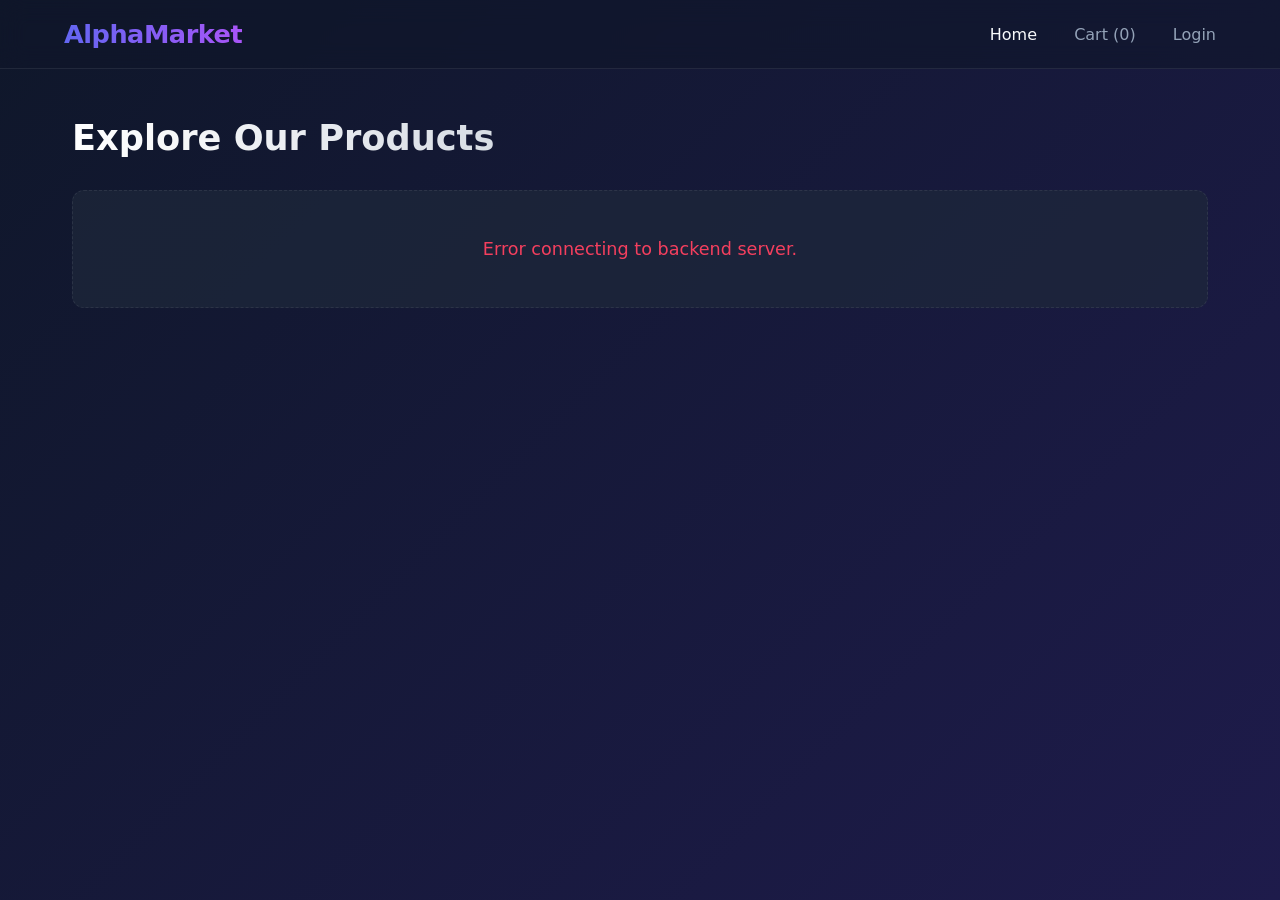
<file: frontend/index.html>
<!DOCTYPE html>
<html lang="en">
<head>
    <meta charset="UTF-8">
    <meta name="viewport" content="width=device-width, initial-scale=1.0">
    <title>CodeAlpha Storefront</title>
    <link rel="stylesheet" href="css/style.css">
</head>
<body>
    <header class="navbar">
        <div class="logo">AlphaMarket</div>
        <nav>
            <a href="index.html" class="active">Home</a>
            <a href="cart.html">Cart (<span id="cart-count">0</span>)</a>
            <a href="login.html" id="auth-link">Login</a>
        </nav>
    </header>

    <main class="container">
        <h1 class="section-title">Explore Our Products</h1>
        <div id="product-grid" class="product-grid">
            <p class="loading">Loading our catalog items...</p>
        </div>
    </main>

    <script src="main.js"></script>
</body>
</html>
</file>
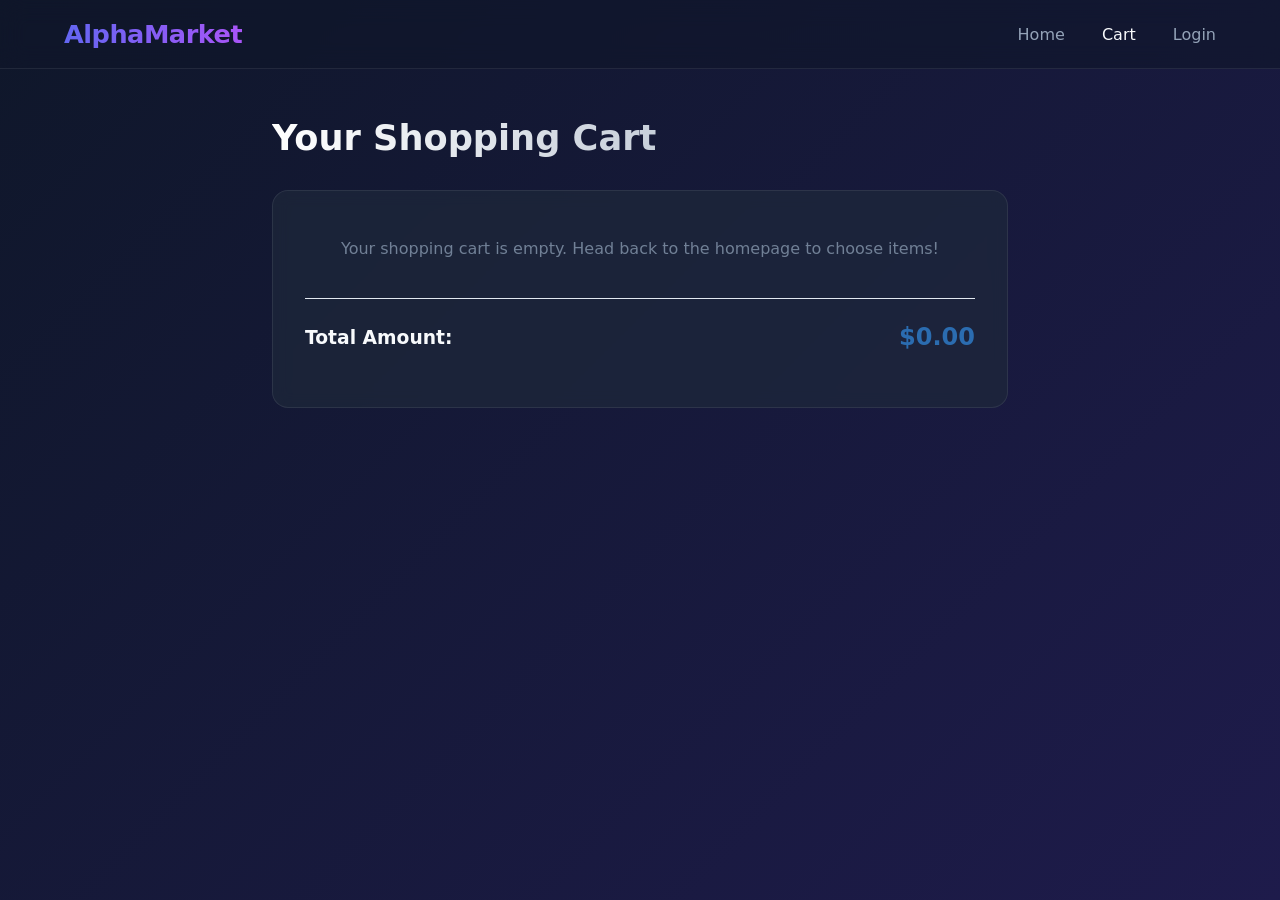
<file: frontend/cart.html>
<!DOCTYPE html>
<html lang="en">
<head>
    <meta charset="UTF-8">
    <meta name="viewport" content="width=device-width, initial-scale=1.0">
    <title>Your Cart - AlphaMarket</title>
    <link rel="stylesheet" href="css/style.css">
</head>
<body>
    <header class="navbar">
        <div class="logo">AlphaMarket</div>
        <nav>
            <a href="index.html">Home</a>
            <a href="cart.html" class="active">Cart</a>
            <a href="login.html" id="auth-link">Login</a>
        </nav>
    </header>

    <main class="container" style="max-width: 800px;">
        <h1 class="section-title">Your Shopping Cart</h1>
        
        <div class="product-card" style="padding: 2rem;">
            <div id="cart-items-list">
                <p class="loading">Your shopping cart is empty.</p>
            </div>
            
            <hr style="margin: 1.5rem 0; border: 0; border-top: 1px solid #e2e8f0;">
            
            <div style="display: flex; justify-content: space-between; align-items: center; margin-bottom: 1.5rem;">
                <h3>Total Amount:</h3>
                <h2 id="cart-total-price" style="color: #2b6cb0;">$0.00</h2>
            </div>
            
            <button id="checkout-btn" class="btn" style="width: 100%; display: none;">Proceed to Secure Checkout</button>
        </div>
    </main>

    <script src="cart.js"></script>
</body>
</html>
</file>
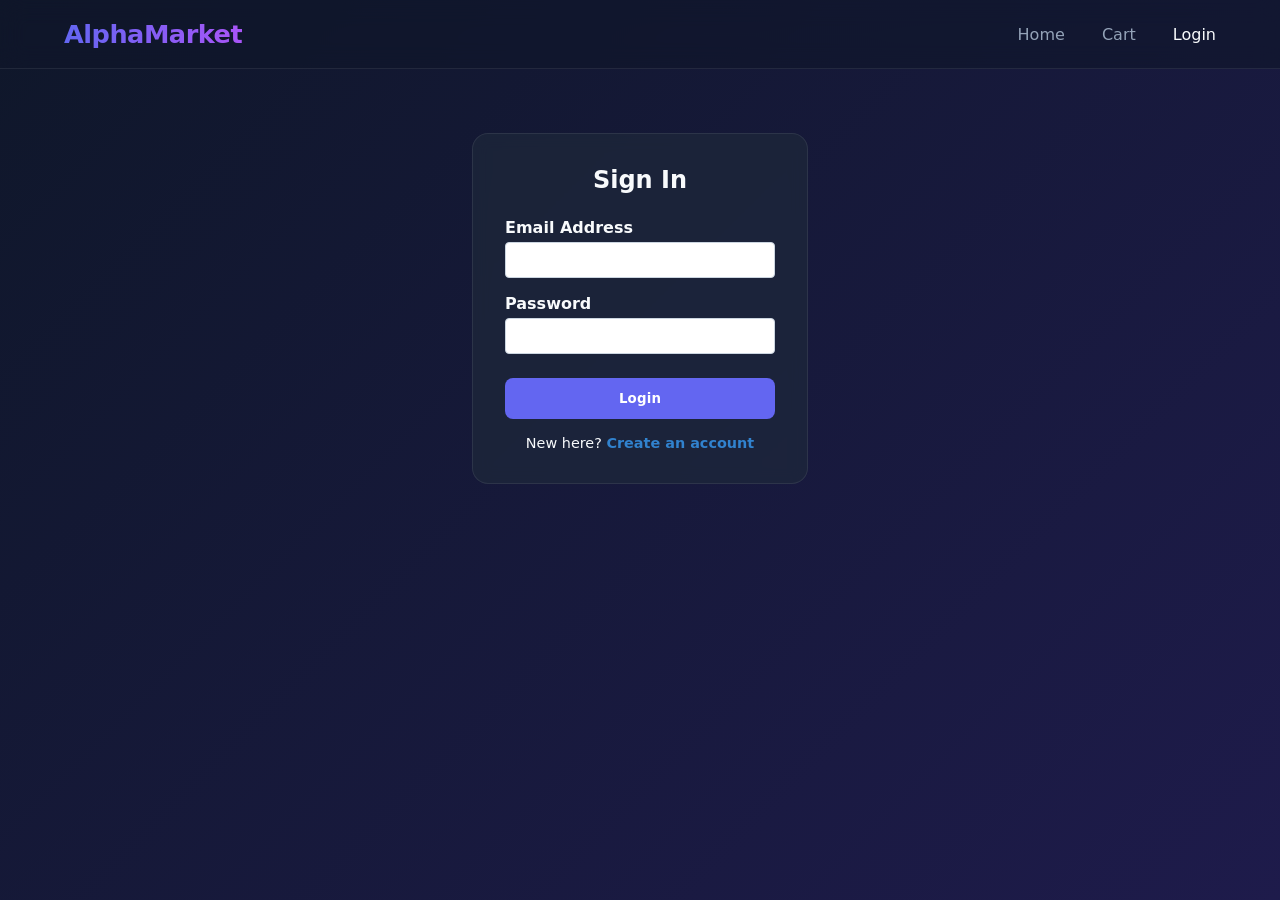
<file: frontend/login.html>
<!DOCTYPE html>
<html lang="en">
<head>
    <meta charset="UTF-8">
    <meta name="viewport" content="width=device-width, initial-scale=1.0">
    <title>Login / Register - AlphaMarket</title>
    <link rel="stylesheet" href="css/style.css">
</head>
<body>
    <header class="navbar">
        <div class="logo">AlphaMarket</div>
        <nav>
            <a href="index.html">Home</a>
            <a href="cart.html">Cart</a>
            <a href="login.html" class="active" id="auth-link">Login</a>
        </nav>
    </header>

    <div class="container" style="max-width: 400px; margin-top: 4rem;">
        <div class="product-card" id="login-box" style="padding: 2rem;">
            <h2 style="margin-bottom: 1.5rem; text-align: center;">Sign In</h2>
            <form id="login-form">
                <div style="margin-bottom: 1rem;">
                    <label style="display: block; margin-bottom: 0.3rem; font-weight: 600;">Email Address</label>
                    <input type="email" id="login-email" required style="width: 100%; padding: 0.6rem; border: 1px solid #cbd5e0; border-radius: 4px;">
                </div>
                <div style="margin-bottom: 1.5rem;">
                    <label style="display: block; margin-bottom: 0.3rem; font-weight: 600;">Password</label>
                    <input type="password" id="login-password" required style="width: 100%; padding: 0.6rem; border: 1px solid #cbd5e0; border-radius: 4px;">
                </div>
                <button type="submit" class="btn" style="width: 100%;">Login</button>
            </form>
            <p style="margin-top: 1rem; text-align: center; font-size: 0.9rem;">
                New here? <a href="#" id="show-register" style="color: #3182ce; text-decoration: none; font-weight: 600;">Create an account</a>
            </p>
        </div>

        <div class="product-card" id="register-box" style="padding: 2rem; display: none;">
            <h2 style="margin-bottom: 1.5rem; text-align: center;">Create Account</h2>
            <form id="register-form">
                <div style="margin-bottom: 1rem;">
                    <label style="display: block; margin-bottom: 0.3rem; font-weight: 600;">Username</label>
                    <input type="text" id="register-username" required style="width: 100%; padding: 0.6rem; border: 1px solid #cbd5e0; border-radius: 4px;">
                </div>
                <div style="margin-bottom: 1rem;">
                    <label style="display: block; margin-bottom: 0.3rem; font-weight: 600;">Email Address</label>
                    <input type="email" id="register-email" required style="width: 100%; padding: 0.6rem; border: 1px solid #cbd5e0; border-radius: 4px;">
                </div>
                <div style="margin-bottom: 1.5rem;">
                    <label style="display: block; margin-bottom: 0.3rem; font-weight: 600;">Password (Min 6 characters)</label>
                    <input type="password" id="register-password" minlength="6" required style="width: 100%; padding: 0.6rem; border: 1px solid #cbd5e0; border-radius: 4px;">
                </div>
                <button type="submit" class="btn" style="width: 100%;">Register</button>
            </form>
            <p style="margin-top: 1rem; text-align: center; font-size: 0.9rem;">
                Already have an account? <a href="#" id="show-login" style="color: #3182ce; text-decoration: none; font-weight: 600;">Sign In</a>
            </p>
        </div>
    </div>

    <script src="auth.js"></script>
</body>
</html>
</file>
<file: frontend/css/style.css>
:root {
    --bg-gradient: linear-gradient(135deg, #0f172a 0%, #1e1b4b 100%);
    --panel-bg: rgba(30, 41, 59, 0.7);
    --border-color: rgba(255, 255, 255, 0.08);
    --text-main: #f8fafc;
    --text-muted: #94a3b8;
    --accent: #6366f1;
    --accent-hover: #4f46e5;
    --success: #10b981;
}

* {
    margin: 0;
    padding: 0;
    box-sizing: border-box;
    font-family: 'Inter', system-ui, -apple-system, sans-serif;
}

body {
    background: var(--bg-gradient);
    color: var(--text-main);
    min-height: 100vh;
}

.navbar {
    display: flex;
    justify-content: space-between;
    align-items: center;
    background: rgba(15, 23, 42, 0.6);
    backdrop-filter: blur(12px);
    padding: 1.2rem 4rem;
    border-bottom: 1px solid var(--border-color);
    position: sticky;
    top: 0;
    z-index: 100;
}

.navbar .logo {
    font-size: 1.6rem;
    font-weight: 800;
    letter-spacing: -0.5px;
    background: linear-gradient(to right, #6366f1, #a855f7);
    -webkit-background-clip: text;
    background-clip: text;
    -webkit-text-fill-color: transparent;
}

.navbar nav a {
    color: var(--text-muted);
    text-decoration: none;
    margin-left: 2rem;
    font-weight: 500;
    transition: color 0.2s ease;
}

.navbar nav a:hover, .navbar nav a.active {
    color: var(--text-main);
}

.container {
    max-width: 1200px;
    margin: 3rem auto;
    padding: 0 2rem;
}

.section-title {
    font-size: 2.2rem;
    font-weight: 800;
    margin-bottom: 2rem;
    background: linear-gradient(to right, #ffffff, #94a3b8);
    -webkit-background-clip: text;
    background-clip: text;
    -webkit-text-fill-color: transparent;
}

.product-grid {
    display: grid;
    grid-template-columns: repeat(auto-fill, minmax(280px, 1fr));
    gap: 2rem;
}

.product-card {
    background: var(--panel-bg);
    backdrop-filter: blur(8px);
    border: 1px solid var(--border-color);
    border-radius: 16px;
    overflow: hidden;
    display: flex;
    flex-direction: column;
    transition: transform 0.3s cubic-bezier(0.4, 0, 0.2, 1), box-shadow 0.3s ease;
}

.product-card:hover {
    transform: translateY(-6px);
    box-shadow: 0 20px 25px -5px rgba(0, 0, 0, 0.5);
    border-color: rgba(99, 102, 241, 0.4);
}

.product-image {
    width: 100%;
    height: 240px;
    object-fit: cover;
    border-bottom: 1px solid var(--border-color);
}

.product-info {
    padding: 1.5rem;
    display: flex;
    flex-direction: column;
    flex-grow: 1;
}

.product-title {
    font-size: 1.2rem;
    font-weight: 600;
    margin-bottom: 0.5rem;
    color: var(--text-main);
}

.product-price {
    font-weight: 700;
    color: #f43f5e;
    font-size: 1.3rem;
    margin-bottom: 1.2rem;
}

.btn {
    background: var(--accent);
    color: white;
    border: none;
    padding: 0.8rem;
    border-radius: 8px;
    cursor: pointer;
    font-weight: 600;
    letter-spacing: 0.2px;
    transition: background 0.2s ease;
    text-align: center;
}

.btn:hover {
    background: var(--accent-hover);
}

.loading {
    grid-column: 1 / -1;
    text-align: center;
    padding: 3rem;
    color: var(--text-muted);
    font-size: 1.1rem;
    background: var(--panel-bg);
    border-radius: 12px;
    border: 1px dashed var(--border-color);
}
</file>
